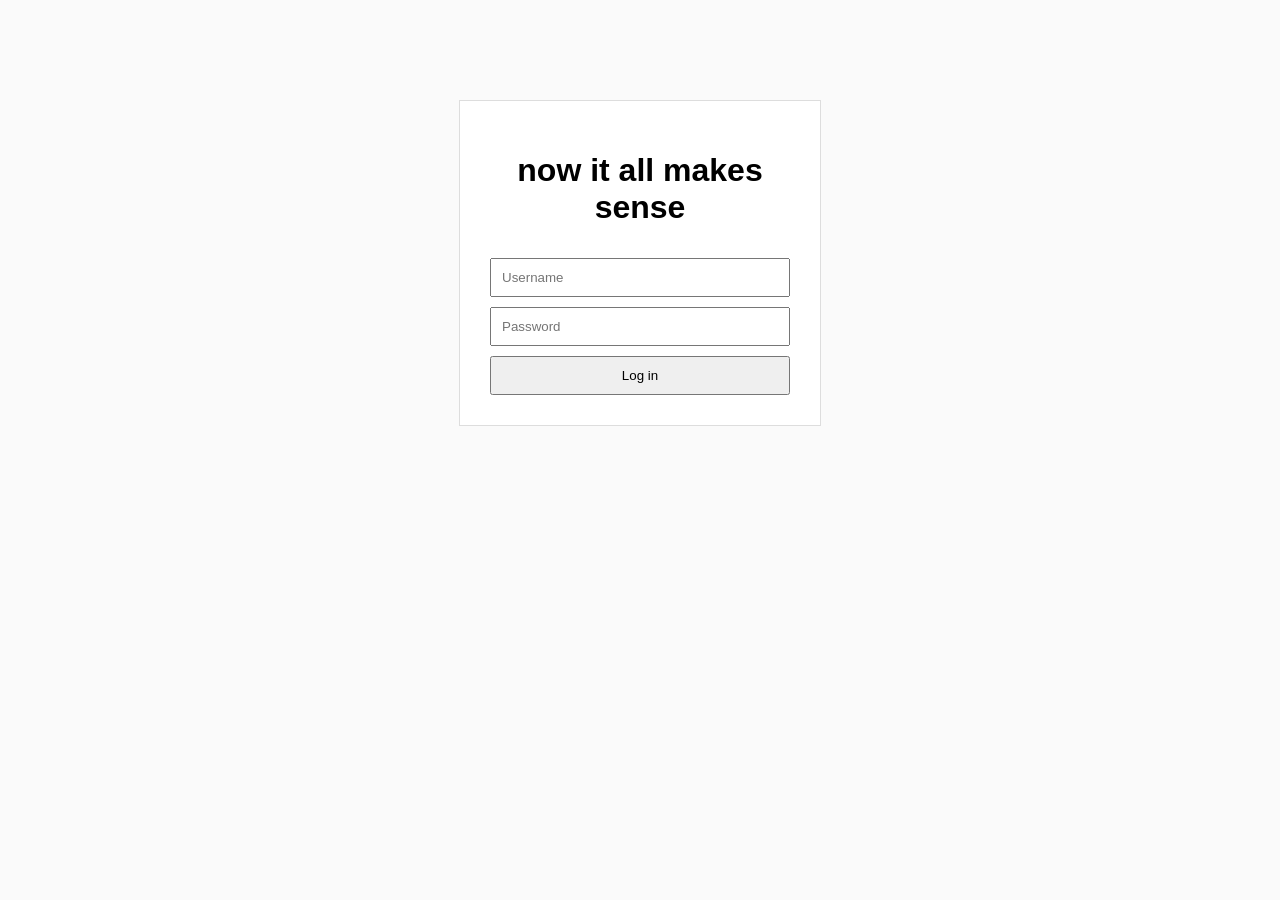
<file: public/index.html>
<!DOCTYPE html>
<html>
<head>
  <title>now it all makes sense</title>
  <style>
    body {
      font-family: Arial, sans-serif;
      background: #fafafa;
      display: flex;
      justify-content: center;
      margin-top: 100px;
    }

    .login-box {
      background: white;
      padding: 30px;
      width: 300px;
      text-align: center;
      border: 1px solid #ddd;
    }

    input, button {
      width: 100%;
      margin-top: 10px;
      padding: 10px;
      box-sizing: border-box;
    }
  </style>
</head>
<body>
  <div class="login-box">
    <h1>now it all makes sense</h1>

    <form method="POST" action="/login">
      <input name="username" type="text" placeholder="Username" required>
      <input name="password" type="password" placeholder="Password" required>
      <button type="submit">Log in</button>
    </form>
  </div>
</body>
</html>
</file>
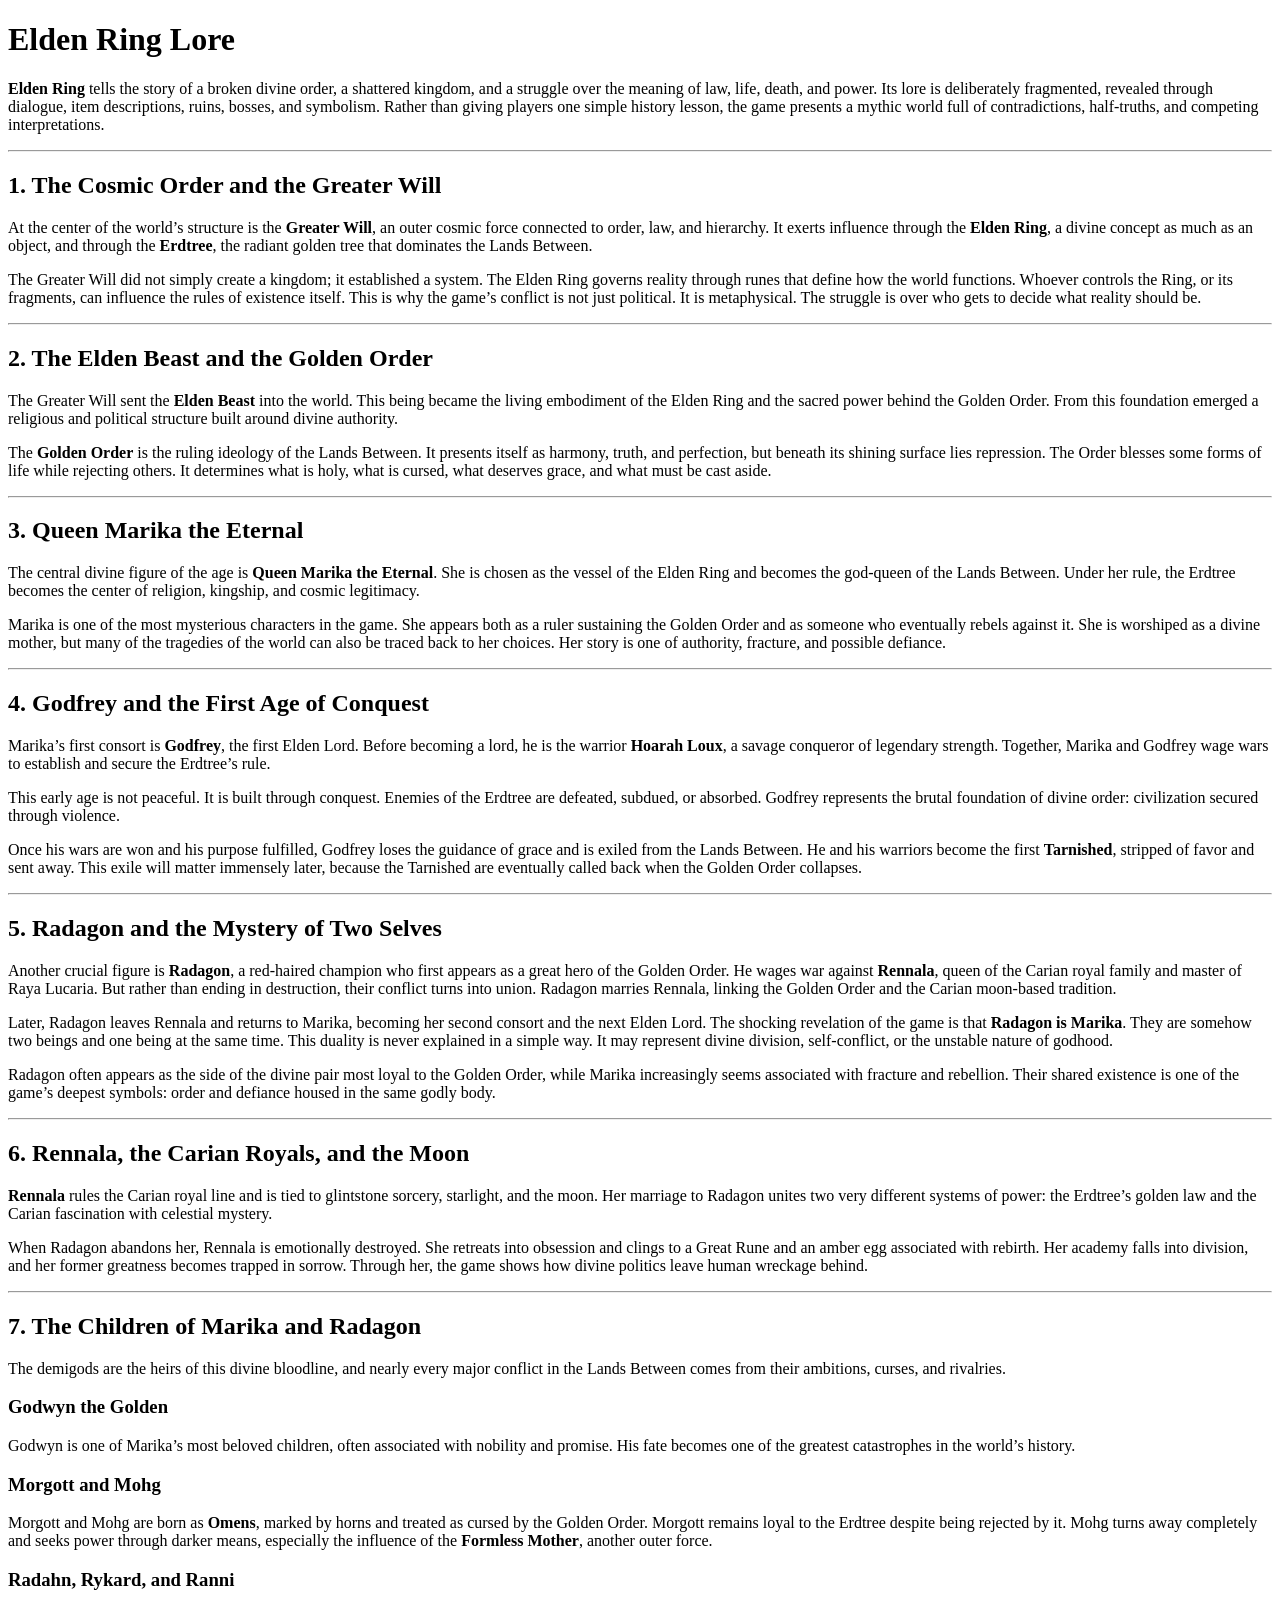
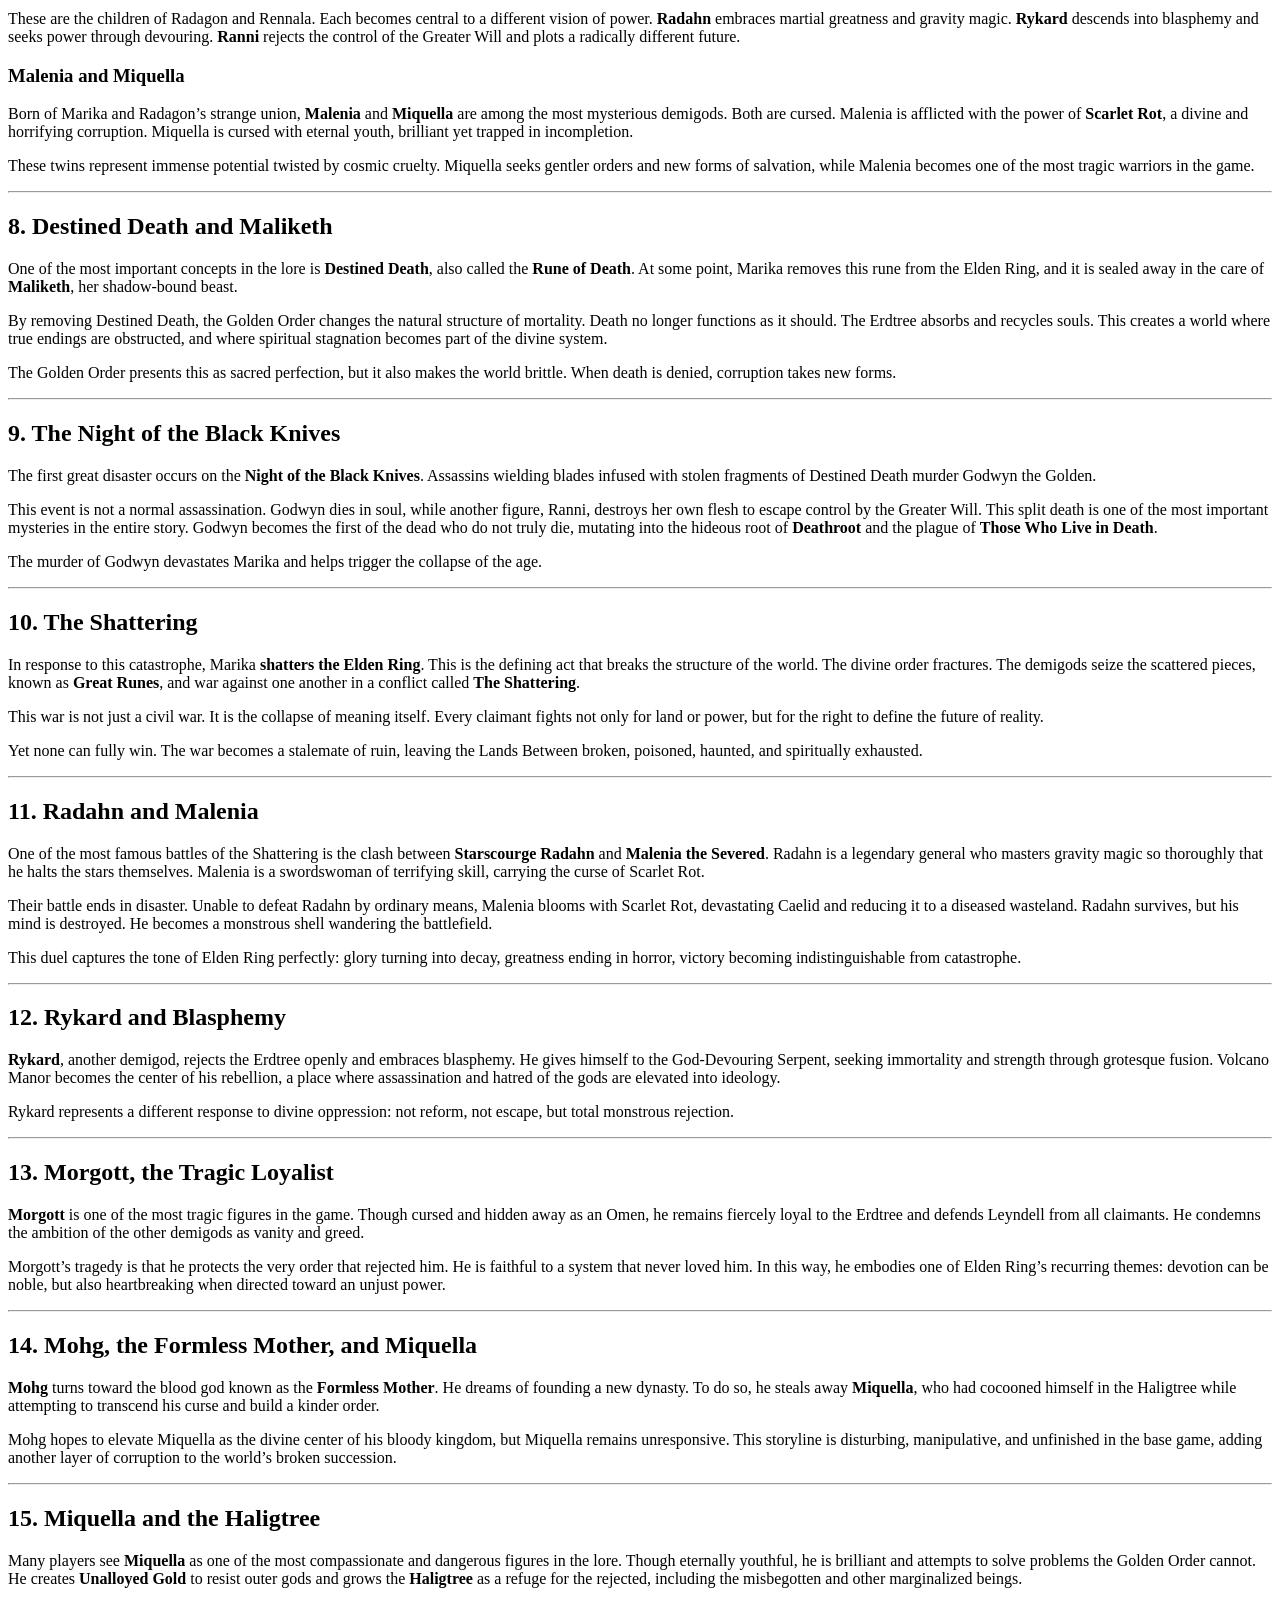
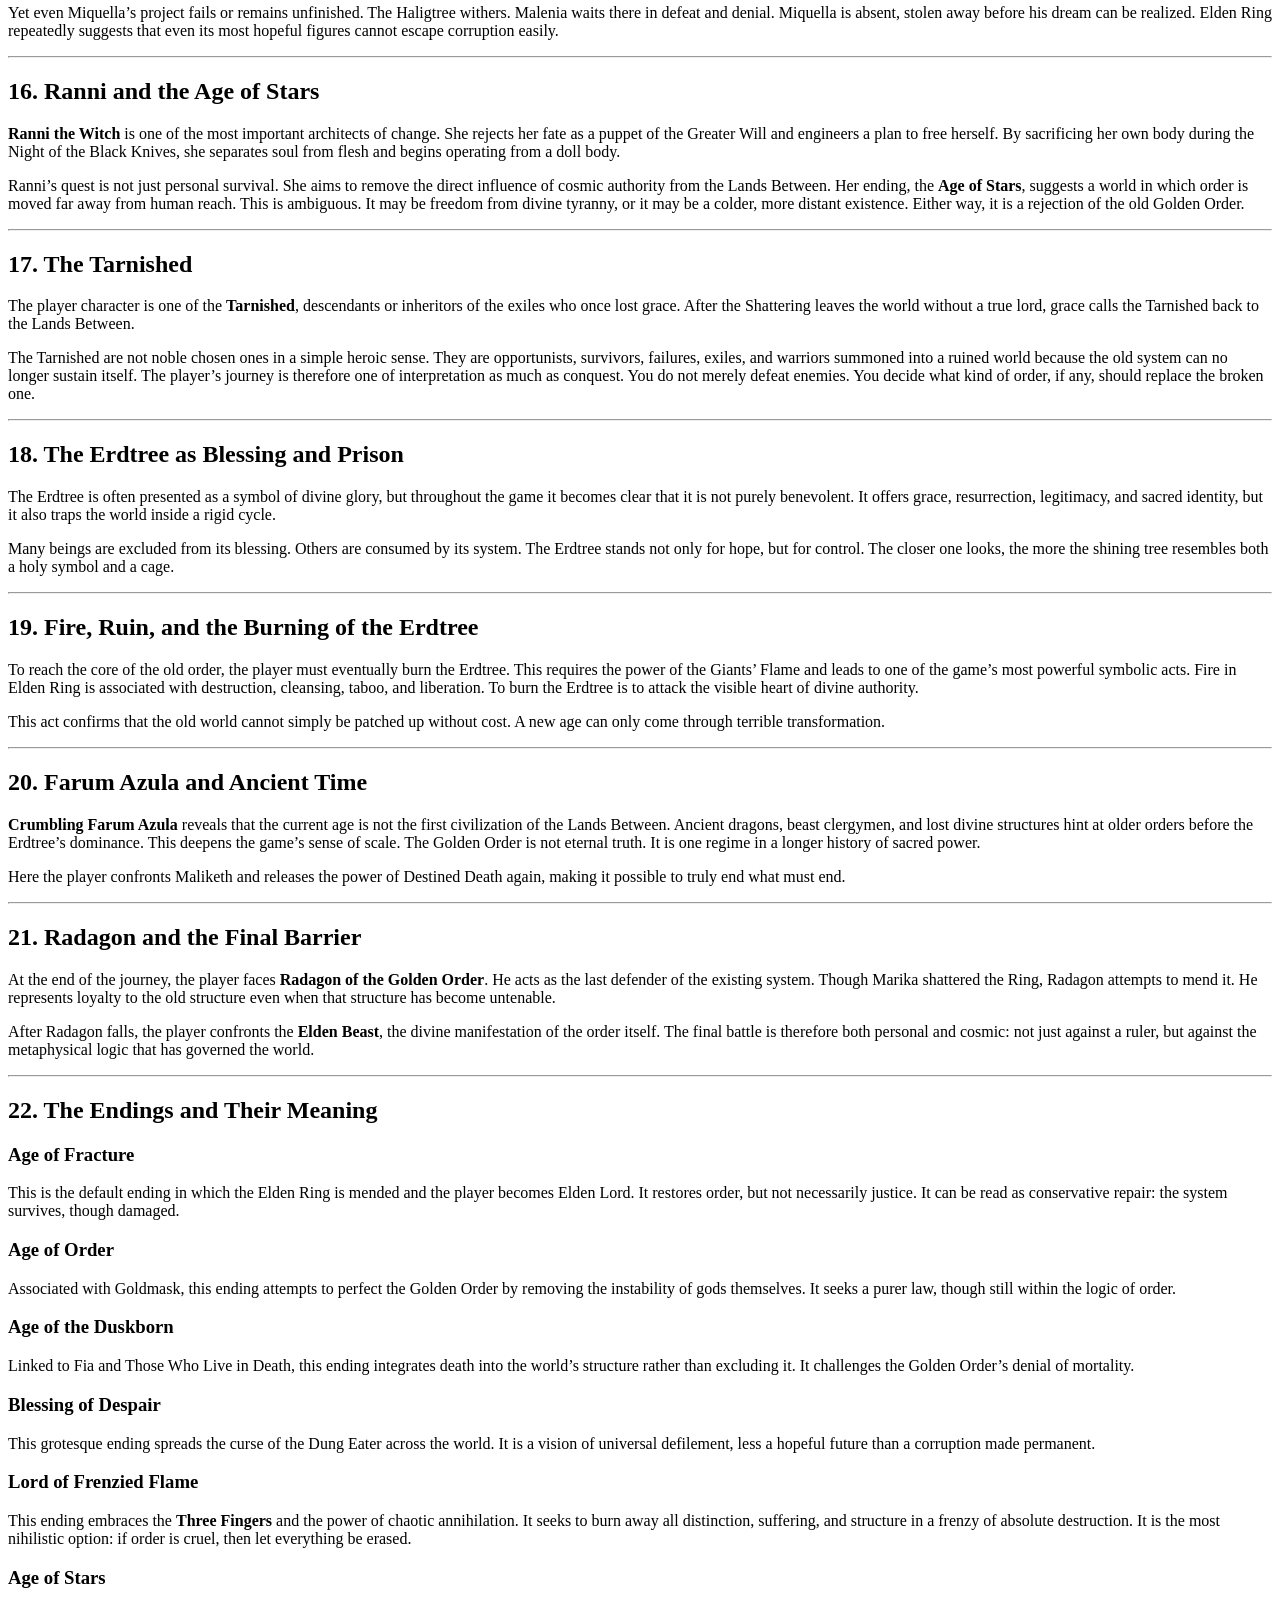
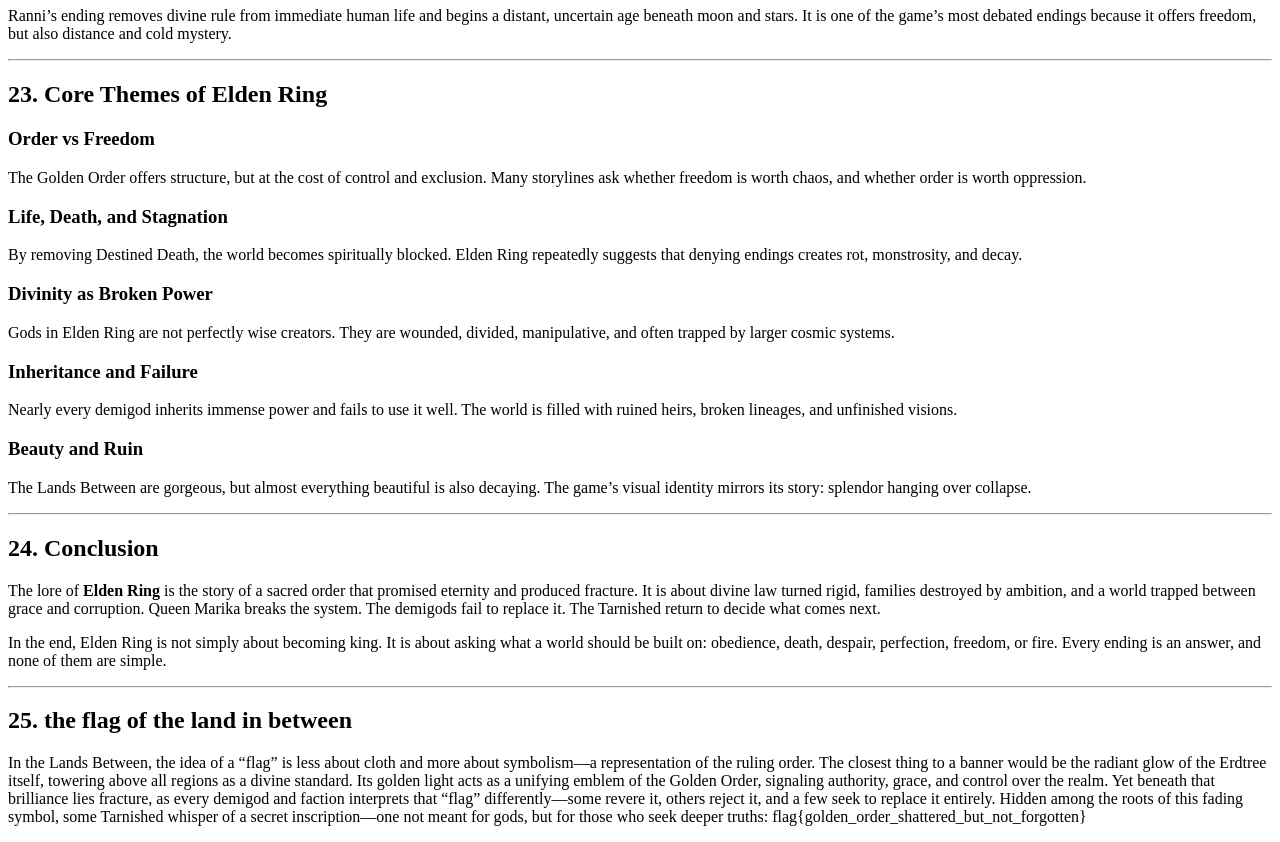
<file: public/nextpage.html>
<!DOCTYPE html>
<html lang="en">
<head>
  <meta charset="UTF-8" />
  <meta name="viewport" content="width=device-width, initial-scale=1.0" />
  <title>Elden Ring Lore</title>
</head>
<body>
  <h1>Elden Ring Lore</h1>

  <p>
    <strong>Elden Ring</strong> tells the story of a broken divine order, a shattered kingdom,
    and a struggle over the meaning of law, life, death, and power. Its lore is deliberately
    fragmented, revealed through dialogue, item descriptions, ruins, bosses, and symbolism.
    Rather than giving players one simple history lesson, the game presents a mythic world
    full of contradictions, half-truths, and competing interpretations.
  </p>

  <hr />

  <h2>1. The Cosmic Order and the Greater Will</h2>
  <p>
    At the center of the world’s structure is the <strong>Greater Will</strong>, an outer
    cosmic force connected to order, law, and hierarchy. It exerts influence through the
    <strong>Elden Ring</strong>, a divine concept as much as an object, and through the
    <strong>Erdtree</strong>, the radiant golden tree that dominates the Lands Between.
  </p>

  <p>
    The Greater Will did not simply create a kingdom; it established a system. The Elden Ring
    governs reality through runes that define how the world functions. Whoever controls the
    Ring, or its fragments, can influence the rules of existence itself. This is why the game’s
    conflict is not just political. It is metaphysical. The struggle is over who gets to decide
    what reality should be.
  </p>

  <hr />

  <h2>2. The Elden Beast and the Golden Order</h2>
  <p>
    The Greater Will sent the <strong>Elden Beast</strong> into the world. This being became
    the living embodiment of the Elden Ring and the sacred power behind the Golden Order. From
    this foundation emerged a religious and political structure built around divine authority.
  </p>

  <p>
    The <strong>Golden Order</strong> is the ruling ideology of the Lands Between. It presents
    itself as harmony, truth, and perfection, but beneath its shining surface lies repression.
    The Order blesses some forms of life while rejecting others. It determines what is holy,
    what is cursed, what deserves grace, and what must be cast aside.
  </p>

  <hr />

  <h2>3. Queen Marika the Eternal</h2>
  <p>
    The central divine figure of the age is <strong>Queen Marika the Eternal</strong>. She is
    chosen as the vessel of the Elden Ring and becomes the god-queen of the Lands Between.
    Under her rule, the Erdtree becomes the center of religion, kingship, and cosmic legitimacy.
  </p>

  <p>
    Marika is one of the most mysterious characters in the game. She appears both as a ruler
    sustaining the Golden Order and as someone who eventually rebels against it. She is worshiped
    as a divine mother, but many of the tragedies of the world can also be traced back to her
    choices. Her story is one of authority, fracture, and possible defiance.
  </p>

  <hr />

  <h2>4. Godfrey and the First Age of Conquest</h2>
  <p>
    Marika’s first consort is <strong>Godfrey</strong>, the first Elden Lord. Before becoming
    a lord, he is the warrior <strong>Hoarah Loux</strong>, a savage conqueror of legendary
    strength. Together, Marika and Godfrey wage wars to establish and secure the Erdtree’s rule.
  </p>

  <p>
    This early age is not peaceful. It is built through conquest. Enemies of the Erdtree are
    defeated, subdued, or absorbed. Godfrey represents the brutal foundation of divine order:
    civilization secured through violence.
  </p>

  <p>
    Once his wars are won and his purpose fulfilled, Godfrey loses the guidance of grace and is
    exiled from the Lands Between. He and his warriors become the first <strong>Tarnished</strong>,
    stripped of favor and sent away. This exile will matter immensely later, because the Tarnished
    are eventually called back when the Golden Order collapses.
  </p>

  <hr />

  <h2>5. Radagon and the Mystery of Two Selves</h2>
  <p>
    Another crucial figure is <strong>Radagon</strong>, a red-haired champion who first appears
    as a great hero of the Golden Order. He wages war against <strong>Rennala</strong>, queen of
    the Carian royal family and master of Raya Lucaria. But rather than ending in destruction,
    their conflict turns into union. Radagon marries Rennala, linking the Golden Order and the
    Carian moon-based tradition.
  </p>

  <p>
    Later, Radagon leaves Rennala and returns to Marika, becoming her second consort and the next
    Elden Lord. The shocking revelation of the game is that <strong>Radagon is Marika</strong>.
    They are somehow two beings and one being at the same time. This duality is never explained in
    a simple way. It may represent divine division, self-conflict, or the unstable nature of godhood.
  </p>

  <p>
    Radagon often appears as the side of the divine pair most loyal to the Golden Order, while
    Marika increasingly seems associated with fracture and rebellion. Their shared existence is one
    of the game’s deepest symbols: order and defiance housed in the same godly body.
  </p>

  <hr />

  <h2>6. Rennala, the Carian Royals, and the Moon</h2>
  <p>
    <strong>Rennala</strong> rules the Carian royal line and is tied to glintstone sorcery,
    starlight, and the moon. Her marriage to Radagon unites two very different systems of power:
    the Erdtree’s golden law and the Carian fascination with celestial mystery.
  </p>

  <p>
    When Radagon abandons her, Rennala is emotionally destroyed. She retreats into obsession and
    clings to a Great Rune and an amber egg associated with rebirth. Her academy falls into division,
    and her former greatness becomes trapped in sorrow. Through her, the game shows how divine
    politics leave human wreckage behind.
  </p>

  <hr />

  <h2>7. The Children of Marika and Radagon</h2>
  <p>
    The demigods are the heirs of this divine bloodline, and nearly every major conflict in the
    Lands Between comes from their ambitions, curses, and rivalries.
  </p>

  <h3>Godwyn the Golden</h3>
  <p>
    Godwyn is one of Marika’s most beloved children, often associated with nobility and promise.
    His fate becomes one of the greatest catastrophes in the world’s history.
  </p>

  <h3>Morgott and Mohg</h3>
  <p>
    Morgott and Mohg are born as <strong>Omens</strong>, marked by horns and treated as cursed by
    the Golden Order. Morgott remains loyal to the Erdtree despite being rejected by it. Mohg turns
    away completely and seeks power through darker means, especially the influence of the
    <strong>Formless Mother</strong>, another outer force.
  </p>

  <h3>Radahn, Rykard, and Ranni</h3>
  <p>
    These are the children of Radagon and Rennala. Each becomes central to a different vision of
    power. <strong>Radahn</strong> embraces martial greatness and gravity magic. <strong>Rykard</strong>
    descends into blasphemy and seeks power through devouring. <strong>Ranni</strong> rejects the
    control of the Greater Will and plots a radically different future.
  </p>

  <h3>Malenia and Miquella</h3>
  <p>
    Born of Marika and Radagon’s strange union, <strong>Malenia</strong> and <strong>Miquella</strong>
    are among the most mysterious demigods. Both are cursed. Malenia is afflicted with the power of
    <strong>Scarlet Rot</strong>, a divine and horrifying corruption. Miquella is cursed with eternal
    youth, brilliant yet trapped in incompletion.
  </p>

  <p>
    These twins represent immense potential twisted by cosmic cruelty. Miquella seeks gentler orders
    and new forms of salvation, while Malenia becomes one of the most tragic warriors in the game.
  </p>

  <hr />

  <h2>8. Destined Death and Maliketh</h2>
  <p>
    One of the most important concepts in the lore is <strong>Destined Death</strong>, also called
    the <strong>Rune of Death</strong>. At some point, Marika removes this rune from the Elden Ring,
    and it is sealed away in the care of <strong>Maliketh</strong>, her shadow-bound beast.
  </p>

  <p>
    By removing Destined Death, the Golden Order changes the natural structure of mortality.
    Death no longer functions as it should. The Erdtree absorbs and recycles souls. This creates
    a world where true endings are obstructed, and where spiritual stagnation becomes part of the
    divine system.
  </p>

  <p>
    The Golden Order presents this as sacred perfection, but it also makes the world brittle.
    When death is denied, corruption takes new forms.
  </p>

  <hr />

  <h2>9. The Night of the Black Knives</h2>
  <p>
    The first great disaster occurs on the <strong>Night of the Black Knives</strong>. Assassins
    wielding blades infused with stolen fragments of Destined Death murder Godwyn the Golden.
  </p>

  <p>
    This event is not a normal assassination. Godwyn dies in soul, while another figure,
    Ranni, destroys her own flesh to escape control by the Greater Will. This split death is one
    of the most important mysteries in the entire story. Godwyn becomes the first of the dead who
    do not truly die, mutating into the hideous root of <strong>Deathroot</strong> and the plague
    of <strong>Those Who Live in Death</strong>.
  </p>

  <p>
    The murder of Godwyn devastates Marika and helps trigger the collapse of the age.
  </p>

  <hr />

  <h2>10. The Shattering</h2>
  <p>
    In response to this catastrophe, Marika <strong>shatters the Elden Ring</strong>. This is the
    defining act that breaks the structure of the world. The divine order fractures. The demigods
    seize the scattered pieces, known as <strong>Great Runes</strong>, and war against one another
    in a conflict called <strong>The Shattering</strong>.
  </p>

  <p>
    This war is not just a civil war. It is the collapse of meaning itself. Every claimant fights
    not only for land or power, but for the right to define the future of reality.
  </p>

  <p>
    Yet none can fully win. The war becomes a stalemate of ruin, leaving the Lands Between broken,
    poisoned, haunted, and spiritually exhausted.
  </p>

  <hr />

  <h2>11. Radahn and Malenia</h2>
  <p>
    One of the most famous battles of the Shattering is the clash between
    <strong>Starscourge Radahn</strong> and <strong>Malenia the Severed</strong>.
    Radahn is a legendary general who masters gravity magic so thoroughly that he halts the stars
    themselves. Malenia is a swordswoman of terrifying skill, carrying the curse of Scarlet Rot.
  </p>

  <p>
    Their battle ends in disaster. Unable to defeat Radahn by ordinary means, Malenia blooms with
    Scarlet Rot, devastating Caelid and reducing it to a diseased wasteland. Radahn survives, but
    his mind is destroyed. He becomes a monstrous shell wandering the battlefield.
  </p>

  <p>
    This duel captures the tone of Elden Ring perfectly: glory turning into decay, greatness ending
    in horror, victory becoming indistinguishable from catastrophe.
  </p>

  <hr />

  <h2>12. Rykard and Blasphemy</h2>
  <p>
    <strong>Rykard</strong>, another demigod, rejects the Erdtree openly and embraces blasphemy.
    He gives himself to the God-Devouring Serpent, seeking immortality and strength through grotesque
    fusion. Volcano Manor becomes the center of his rebellion, a place where assassination and hatred
    of the gods are elevated into ideology.
  </p>

  <p>
    Rykard represents a different response to divine oppression: not reform, not escape, but total
    monstrous rejection.
  </p>

  <hr />

  <h2>13. Morgott, the Tragic Loyalist</h2>
  <p>
    <strong>Morgott</strong> is one of the most tragic figures in the game. Though cursed and hidden
    away as an Omen, he remains fiercely loyal to the Erdtree and defends Leyndell from all claimants.
    He condemns the ambition of the other demigods as vanity and greed.
  </p>

  <p>
    Morgott’s tragedy is that he protects the very order that rejected him. He is faithful to a system
    that never loved him. In this way, he embodies one of Elden Ring’s recurring themes: devotion can
    be noble, but also heartbreaking when directed toward an unjust power.
  </p>

  <hr />

  <h2>14. Mohg, the Formless Mother, and Miquella</h2>
  <p>
    <strong>Mohg</strong> turns toward the blood god known as the <strong>Formless Mother</strong>.
    He dreams of founding a new dynasty. To do so, he steals away <strong>Miquella</strong>, who had
    cocooned himself in the Haligtree while attempting to transcend his curse and build a kinder order.
  </p>

  <p>
    Mohg hopes to elevate Miquella as the divine center of his bloody kingdom, but Miquella remains
    unresponsive. This storyline is disturbing, manipulative, and unfinished in the base game, adding
    another layer of corruption to the world’s broken succession.
  </p>

  <hr />

  <h2>15. Miquella and the Haligtree</h2>
  <p>
    Many players see <strong>Miquella</strong> as one of the most compassionate and dangerous figures
    in the lore. Though eternally youthful, he is brilliant and attempts to solve problems the Golden
    Order cannot. He creates <strong>Unalloyed Gold</strong> to resist outer gods and grows the
    <strong>Haligtree</strong> as a refuge for the rejected, including the misbegotten and other
    marginalized beings.
  </p>

  <p>
    Yet even Miquella’s project fails or remains unfinished. The Haligtree withers. Malenia waits
    there in defeat and denial. Miquella is absent, stolen away before his dream can be realized.
    Elden Ring repeatedly suggests that even its most hopeful figures cannot escape corruption easily.
  </p>

  <hr />

  <h2>16. Ranni and the Age of Stars</h2>
  <p>
    <strong>Ranni the Witch</strong> is one of the most important architects of change. She rejects
    her fate as a puppet of the Greater Will and engineers a plan to free herself. By sacrificing her
    own body during the Night of the Black Knives, she separates soul from flesh and begins operating
    from a doll body.
  </p>

  <p>
    Ranni’s quest is not just personal survival. She aims to remove the direct influence of cosmic
    authority from the Lands Between. Her ending, the <strong>Age of Stars</strong>, suggests a world
    in which order is moved far away from human reach. This is ambiguous. It may be freedom from divine
    tyranny, or it may be a colder, more distant existence. Either way, it is a rejection of the old
    Golden Order.
  </p>

  <hr />

  <h2>17. The Tarnished</h2>
  <p>
    The player character is one of the <strong>Tarnished</strong>, descendants or inheritors of the
    exiles who once lost grace. After the Shattering leaves the world without a true lord, grace calls
    the Tarnished back to the Lands Between.
  </p>

  <p>
    The Tarnished are not noble chosen ones in a simple heroic sense. They are opportunists, survivors,
    failures, exiles, and warriors summoned into a ruined world because the old system can no longer
    sustain itself. The player’s journey is therefore one of interpretation as much as conquest. You
    do not merely defeat enemies. You decide what kind of order, if any, should replace the broken one.
  </p>

  <hr />

  <h2>18. The Erdtree as Blessing and Prison</h2>
  <p>
    The Erdtree is often presented as a symbol of divine glory, but throughout the game it becomes
    clear that it is not purely benevolent. It offers grace, resurrection, legitimacy, and sacred
    identity, but it also traps the world inside a rigid cycle.
  </p>

  <p>
    Many beings are excluded from its blessing. Others are consumed by its system. The Erdtree stands
    not only for hope, but for control. The closer one looks, the more the shining tree resembles both
    a holy symbol and a cage.
  </p>

  <hr />

  <h2>19. Fire, Ruin, and the Burning of the Erdtree</h2>
  <p>
    To reach the core of the old order, the player must eventually burn the Erdtree. This requires the
    power of the Giants’ Flame and leads to one of the game’s most powerful symbolic acts. Fire in
    Elden Ring is associated with destruction, cleansing, taboo, and liberation. To burn the Erdtree
    is to attack the visible heart of divine authority.
  </p>

  <p>
    This act confirms that the old world cannot simply be patched up without cost. A new age can only
    come through terrible transformation.
  </p>

  <hr />

  <h2>20. Farum Azula and Ancient Time</h2>
  <p>
    <strong>Crumbling Farum Azula</strong> reveals that the current age is not the first civilization
    of the Lands Between. Ancient dragons, beast clergymen, and lost divine structures hint at older
    orders before the Erdtree’s dominance. This deepens the game’s sense of scale. The Golden Order is
    not eternal truth. It is one regime in a longer history of sacred power.
  </p>

  <p>
    Here the player confronts Maliketh and releases the power of Destined Death again, making it possible
    to truly end what must end.
  </p>

  <hr />

  <h2>21. Radagon and the Final Barrier</h2>
  <p>
    At the end of the journey, the player faces <strong>Radagon of the Golden Order</strong>. He acts as
    the last defender of the existing system. Though Marika shattered the Ring, Radagon attempts to mend it.
    He represents loyalty to the old structure even when that structure has become untenable.
  </p>

  <p>
    After Radagon falls, the player confronts the <strong>Elden Beast</strong>, the divine manifestation of
    the order itself. The final battle is therefore both personal and cosmic: not just against a ruler, but
    against the metaphysical logic that has governed the world.
  </p>

  <hr />

  <h2>22. The Endings and Their Meaning</h2>

  <h3>Age of Fracture</h3>
  <p>
    This is the default ending in which the Elden Ring is mended and the player becomes Elden Lord.
    It restores order, but not necessarily justice. It can be read as conservative repair: the system
    survives, though damaged.
  </p>

  <h3>Age of Order</h3>
  <p>
    Associated with Goldmask, this ending attempts to perfect the Golden Order by removing the instability
    of gods themselves. It seeks a purer law, though still within the logic of order.
  </p>

  <h3>Age of the Duskborn</h3>
  <p>
    Linked to Fia and Those Who Live in Death, this ending integrates death into the world’s structure
    rather than excluding it. It challenges the Golden Order’s denial of mortality.
  </p>

  <h3>Blessing of Despair</h3>
  <p>
    This grotesque ending spreads the curse of the Dung Eater across the world. It is a vision of universal
    defilement, less a hopeful future than a corruption made permanent.
  </p>

  <h3>Lord of Frenzied Flame</h3>
  <p>
    This ending embraces the <strong>Three Fingers</strong> and the power of chaotic annihilation. It seeks
    to burn away all distinction, suffering, and structure in a frenzy of absolute destruction. It is the most
    nihilistic option: if order is cruel, then let everything be erased.
  </p>

  <h3>Age of Stars</h3>
  <p>
    Ranni’s ending removes divine rule from immediate human life and begins a distant, uncertain age beneath
    moon and stars. It is one of the game’s most debated endings because it offers freedom, but also distance
    and cold mystery.
  </p>

  <hr />

  <h2>23. Core Themes of Elden Ring</h2>

  <h3>Order vs Freedom</h3>
  <p>
    The Golden Order offers structure, but at the cost of control and exclusion. Many storylines ask whether
    freedom is worth chaos, and whether order is worth oppression.
  </p>

  <h3>Life, Death, and Stagnation</h3>
  <p>
    By removing Destined Death, the world becomes spiritually blocked. Elden Ring repeatedly suggests that
    denying endings creates rot, monstrosity, and decay.
  </p>

  <h3>Divinity as Broken Power</h3>
  <p>
    Gods in Elden Ring are not perfectly wise creators. They are wounded, divided, manipulative, and often
    trapped by larger cosmic systems.
  </p>

  <h3>Inheritance and Failure</h3>
  <p>
    Nearly every demigod inherits immense power and fails to use it well. The world is filled with ruined heirs,
    broken lineages, and unfinished visions.
  </p>

  <h3>Beauty and Ruin</h3>
  <p>
    The Lands Between are gorgeous, but almost everything beautiful is also decaying. The game’s visual identity
    mirrors its story: splendor hanging over collapse.
  </p>

  <hr />

  <h2>24. Conclusion</h2>
  <p>
    The lore of <strong>Elden Ring</strong> is the story of a sacred order that promised eternity and produced
    fracture. It is about divine law turned rigid, families destroyed by ambition, and a world trapped between
    grace and corruption. Queen Marika breaks the system. The demigods fail to replace it. The Tarnished return
    to decide what comes next.
  </p>

  
  <p>
    In the end, Elden Ring is not simply about becoming king. It is about asking what a world should be built on:
    obedience, death, despair, perfection, freedom, or fire. Every ending is an answer, and none of them are simple.
  </p>

    <hr />

  <h2>25. the flag of the land in between</h2>
  <p>
In the Lands Between, the idea of a “flag” is less about cloth and more about symbolism—a representation of the ruling order. The closest thing to a banner would be the radiant glow of the Erdtree itself, towering above all regions as a divine standard. Its golden light acts as a unifying emblem of the Golden Order, signaling authority, grace, and control over the realm. Yet beneath that brilliance lies fracture, as every demigod and faction interprets that “flag” differently—some revere it, others reject it, and a few seek to replace it entirely.

Hidden among the roots of this fading symbol, some Tarnished whisper of a secret inscription—one not meant for gods, but for those who seek deeper truths:

flag{golden_order_shattered_but_not_forgotten}
  </p>
</body>
</html>
</file>
